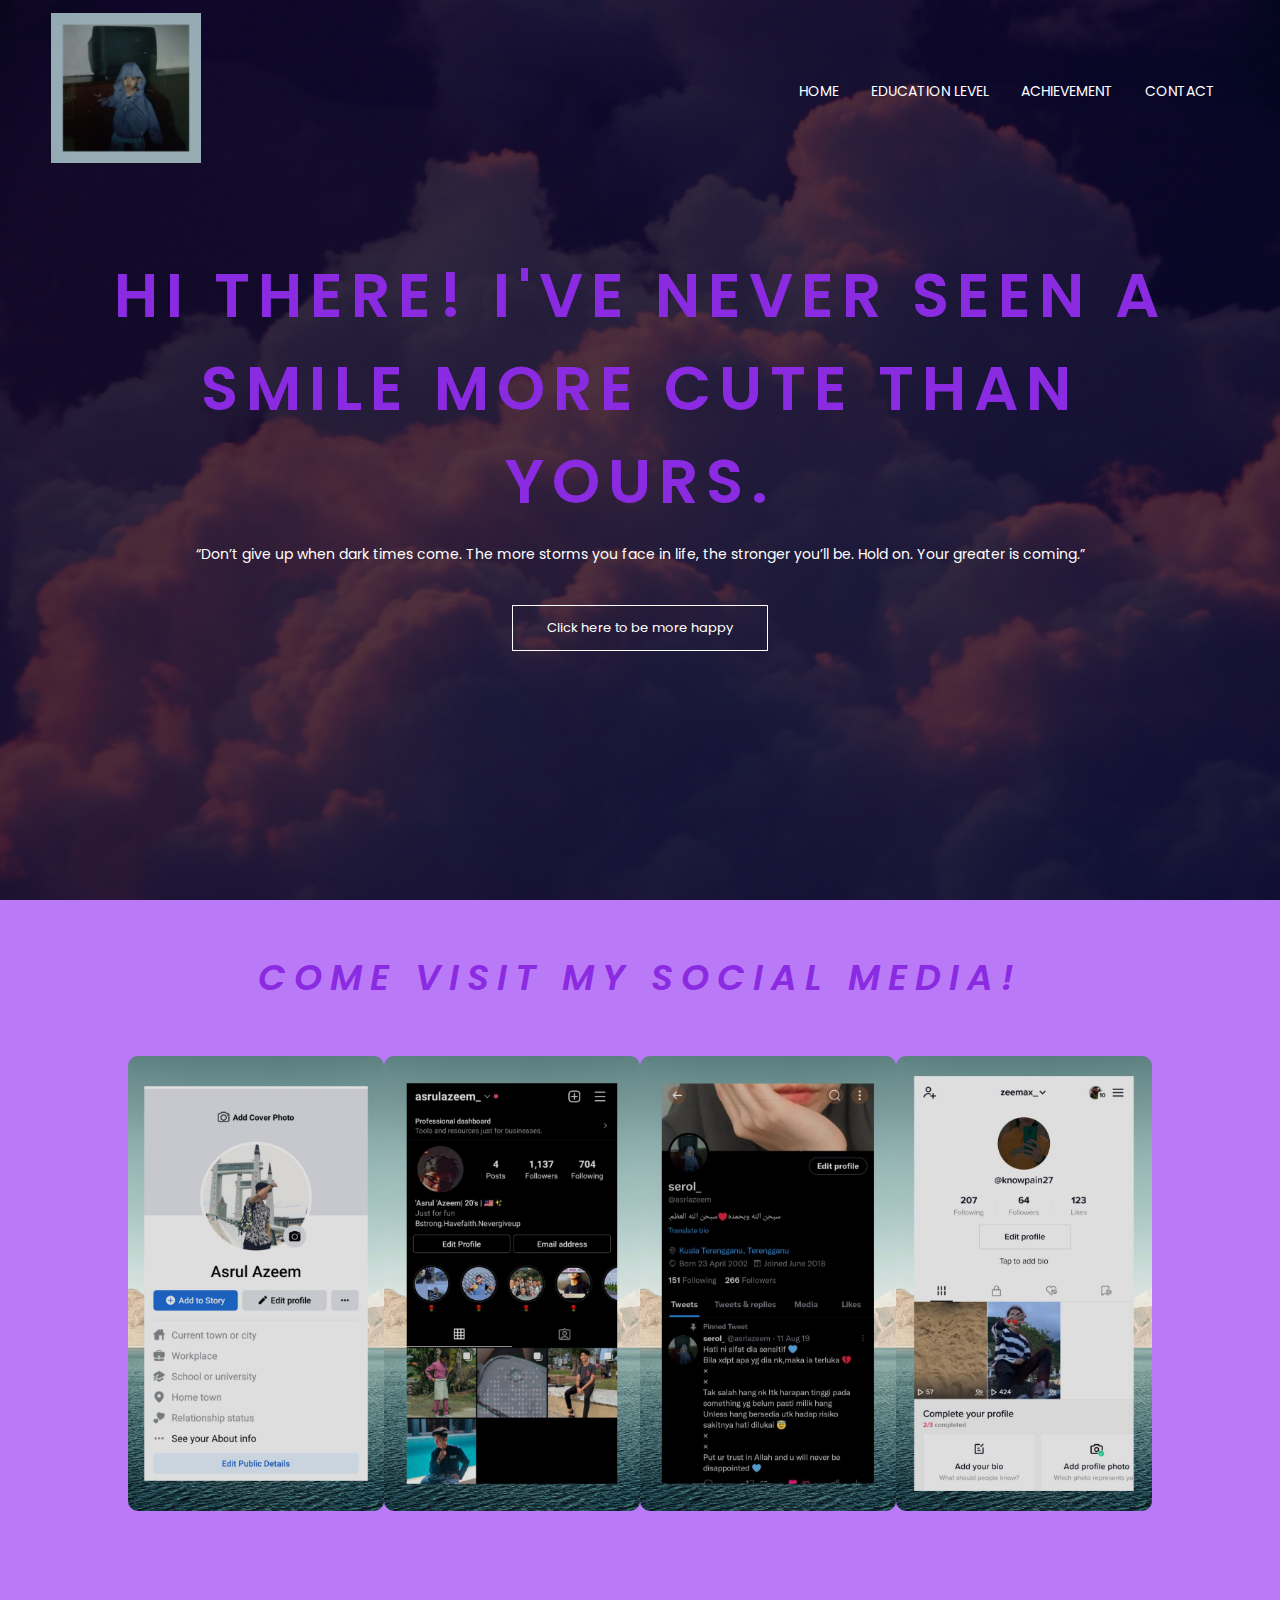
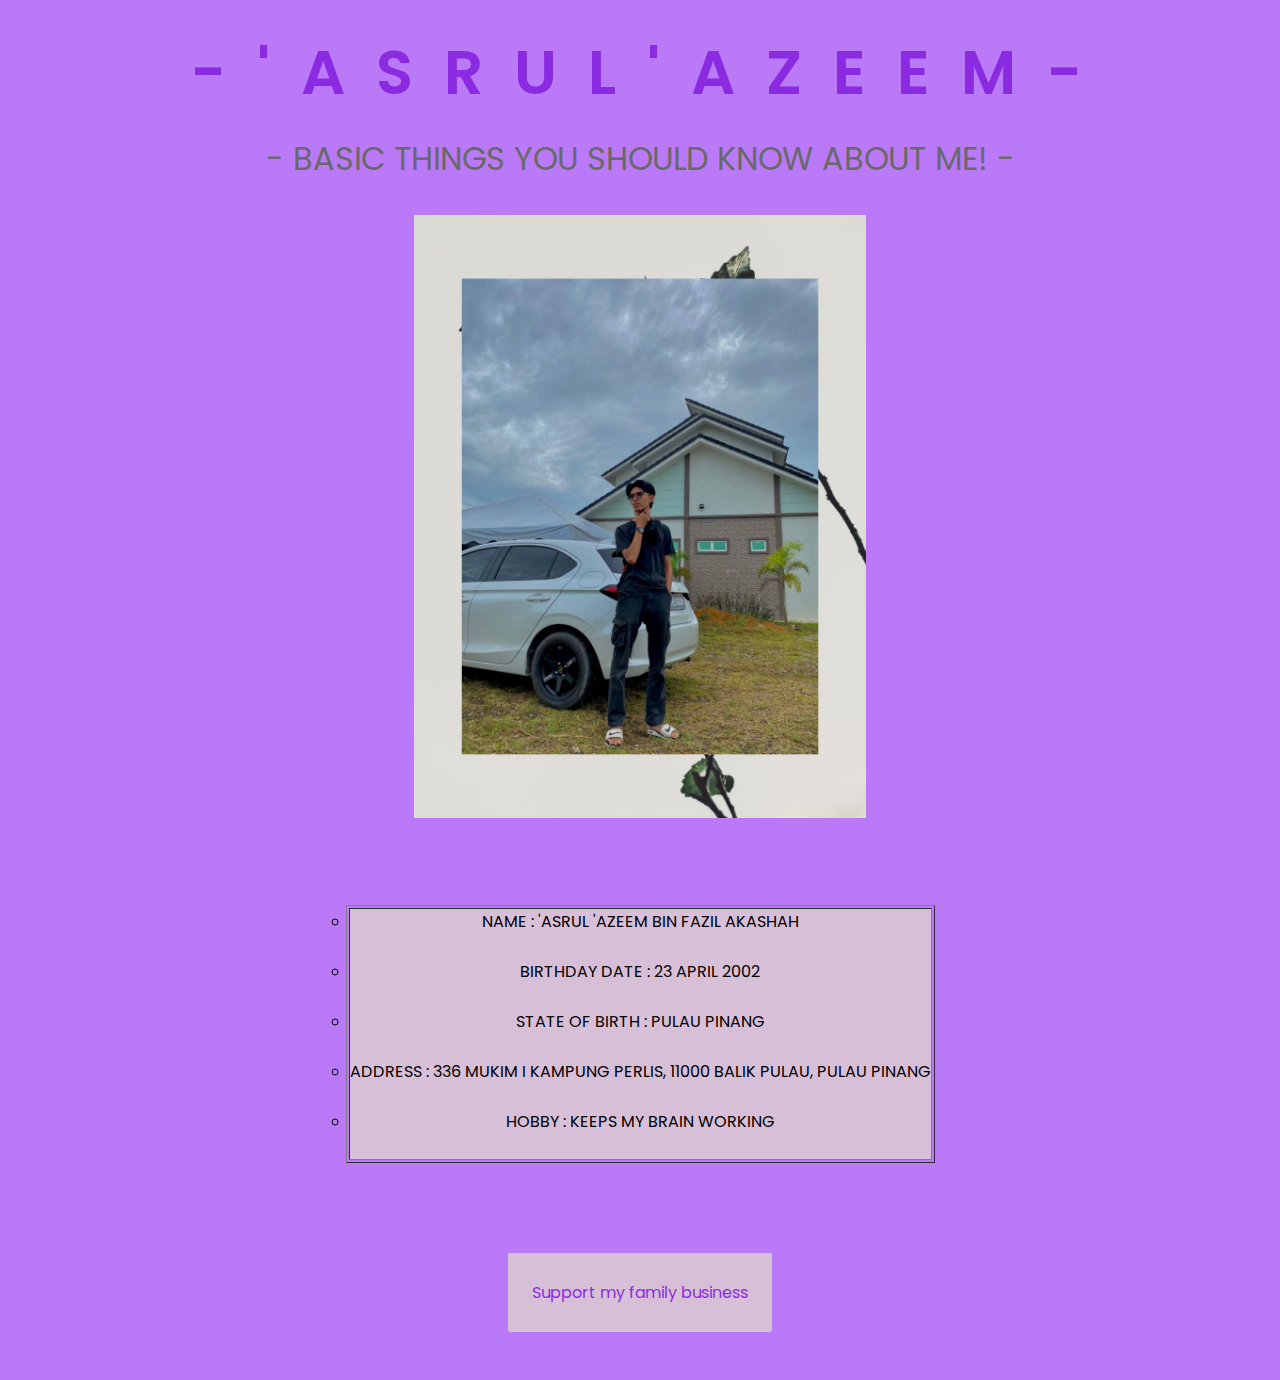
<file: index.html>
<!DOCTYPE html>
<html>
<head>
   <meta charset="UTF-8">
   <meta name="viewport" content="with=device-width, initial-scale=1.0">
   <title> EVERYTHING ABOUT ASRUL YOU SHOULD KNOW </title>
   <link rel="stylesheet" href="style.css">
   <link rel="preconnect" href="https://fonts.googleapis.com">
   <link rel="preconnect" href="https://fonts.gstatic.com" crossorigin>
   <link href="https://fonts.googleapis.com/css2?family=Poppins:wght@100;200;300;400;600;700&display=swap" rel="stylesheet">
   <link rel="stylesheet" href="https://stackpath.bootstrapcdn.com/font-awesome/4.7.0/css/font-awesome.min.css">
</head>
<body>
    <section class="header">
	<nav>
	    <a href="main.html"><img src="image/ME.jpeg" width='15%' bgcolor=white></a> 
		  <div class="nav-links" id="navLinks">
		   <i class="fa fa-times" onclick="hideMenu()"></i>
		    <ul>
			    <li><a href="index.html">HOME</a></li>
				<li><a href="educational.html">EDUCATION LEVEL</a></li>
				<li><a href="achievement.html">ACHIEVEMENT</a></li>
				<li><a href="contact.html">CONTACT</a></li>
			</ul>
		 </div>
		 <i class="fa fa-bars" onclick="showMenu()"></i>
	</nav>
	  <div class="text-box">
	    <h1>HI THERE! I'VE NEVER SEEN A SMILE MORE CUTE THAN YOURS.</h1>
		<p>“Don’t give up when dark times come. The more storms you face in life, the stronger you’ll be. Hold on. Your greater is coming.”</p>
		<a href="https://quickdraw.withgoogle.com/" target="_blank" class="play">Click here to be more happy</a>
	  </div>
	</section>

    <section class="socmed">
	  <h1><i>COME VISIT MY SOCIAL MEDIA!</i></h1>
	  
	  <div class="row">
	     <div class="media-col">
		    <img src="image/fb.jpg">
			<div class="layer">
			  <li><a href="https://www.facebook.com/asrul.azeem.50" target="_blank"><h3>FACEBOOK</h3></a></li>
			</div>
	    </div><br>
		<div class="media-col">
		    <img src="image/ig.jpg">
			<div class="layer">
			  <li><a href="https://www.instagram.com/p/ByejHujJJDL/?igshid=YmMyMTA2M2Y=" target="_blank"><h3>INSTAGRAM</h3></a></li>
			</div>
	    </div><br>
		<div class="media-col">
		    <img src="image/tt.jpg">
			<div class="layer">
			  <li><a href="https://twitter.com/asrlazeem/status/1160533631485374470?t=2l56YbPb7kqgH87Zo-6CAA&s=19" target="_blank"><h3>TWITTER</h3></a></li>
			</div>
	    </div><br>
		<div class="media-col">
		    <img src="image/tiktok.jpg">
			<div class="layer">
			  <li><a href="https://vt.tiktok.com/ZSdQk2wyG/" target="_blank"><h3>TIKTOK</h3></a></li>
			</div>
	    </div>
	  </div>
	</section>
	
	<section class="aboutme">
	  
	  <div class="container">
          <h1>- ' A S R U L  ' A Z E E M - </h1>
		  <h2>- BASIC THINGS YOU SHOULD KNOW ABOUT ME! -</h2>
		  <div class="image">
      		<img src='image/serul.jpg' alt="photo of me ehek" width='45%'>  
		  </div>
		  <center><p><table border=1><tr><td bgcolor='#D8BFD8' colspan=1 align=center>
		    <ul type='circle'>
	        <li> NAME : 'ASRUL 'AZEEM BIN FAZIL AKASHAH </li><br>
	        <li> BIRTHDAY DATE : 23 APRIL 2002 </li><br>
	        <li> STATE OF BIRTH : PULAU PINANG </li><br>
	        <li> ADDRESS :  336 MUKIM I KAMPUNG PERLIS, 11000 BALIK PULAU, PULAU PINANG </li><br>
	        <li> HOBBY  :  KEEPS MY BRAIN WORKING </li><br>
            </ul>
		  </td></tr></table></p></center>
		  <a href="https://shopee.com.my/fazilakashah?smtt=0.235673650-1652874848.9" target="_blank" class="btn">Support my family business</a>
	  </div>
	</section>

<!---------JavaScript---->

  <script>
  var navLinks = document.getElementById("navLinks");
  
  function showMenu(){
  navLinks.style.right= "0";
  }
  function hideMenu(){
  navLinks.style.right= "-200px";
  </script>

</body>
</html>
</file>
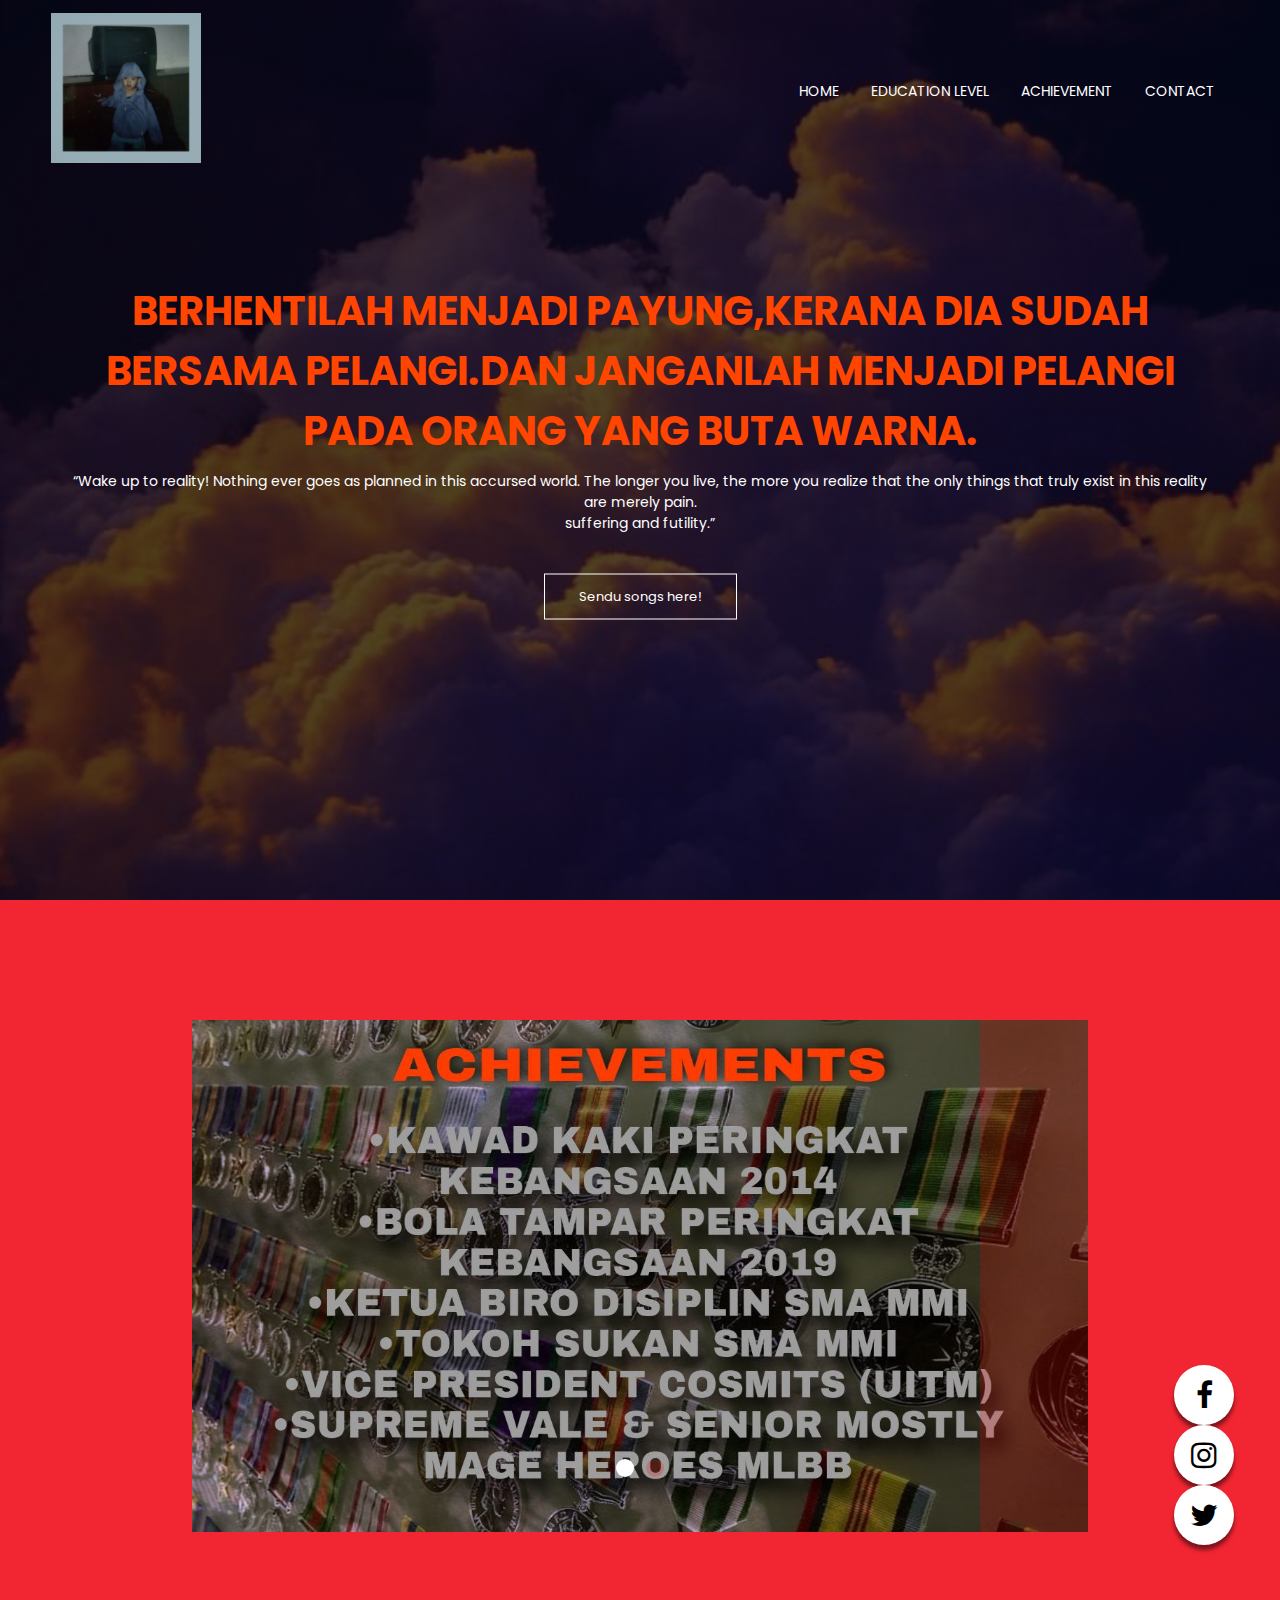
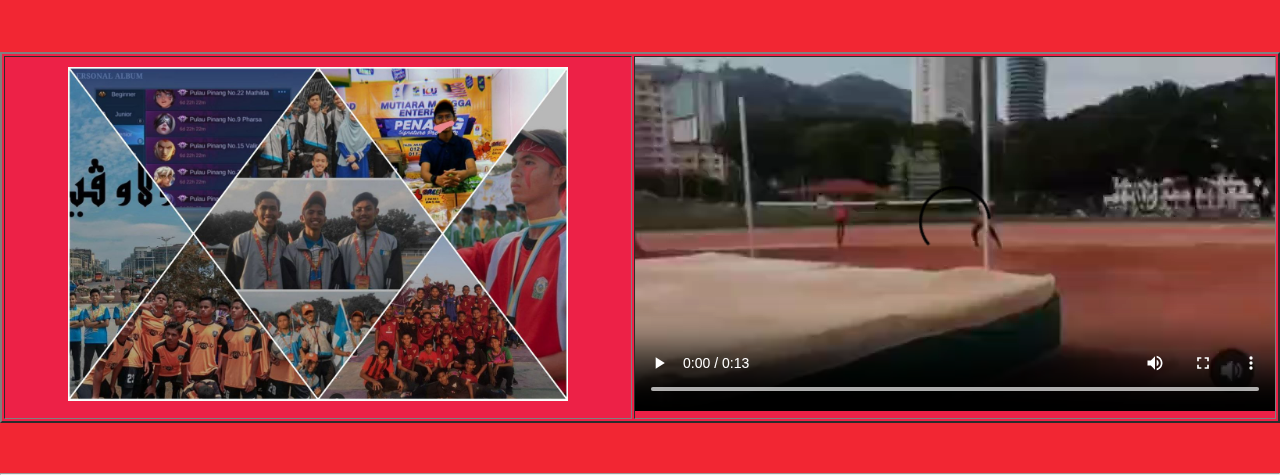
<file: achievement.html>
<!DOCTYPE html>
<html>
<head>
   <meta charset="UTF-8">
   <meta name="viewport" content="with=device-width, initial-scale=1.0">
   <title> EVERYTHING ABOUT ASRUL YOU SHOULD KNOW </title>
   <link rel="stylesheet" href="style3.css">
   <link rel="preconnect" href="https://fonts.googleapis.com">
   <link rel="preconnect" href="https://fonts.gstatic.com" crossorigin>
   <link href="https://fonts.googleapis.com/css2?family=Poppins:wght@100;200;300;400;600;700&display=swap" rel="stylesheet">
   <link rel="stylesheet" href="https://stackpath.bootstrapcdn.com/font-awesome/4.7.0/css/font-awesome.min.css">
</head>
<body>
    <section class="header">
	<nav>
	    <a href="main.html"><img src="image/ME.jpeg" width='15%' bgcolor=white></a> 
		  <div class="nav-links" id="navLinks">
		   <i class="fa fa-times" onclick="hideMenu()"></i>
		    <ul>
			    <li><a href="index.html">HOME</a></li>
				<li><a href="educational.html">EDUCATION LEVEL</a></li>
				<li><a href="achievement.html">ACHIEVEMENT</a></li>
				<li><a href="contact.html">CONTACT</a></li>
			</ul>
		 </div>
		 <i class="fa fa-bars" onclick="showMenu()"></i>
	</nav>
	  <div class="text-box">
	    <h1>BERHENTILAH MENJADI PAYUNG,KERANA DIA SUDAH BERSAMA PELANGI.DAN JANGANLAH MENJADI PELANGI PADA ORANG YANG BUTA WARNA.</h1>
		<p>“Wake up to reality! Nothing ever goes as planned in this accursed world. The longer you live, the more you realize that the only things that truly exist in this reality are merely pain.<br>suffering and futility.”</p>
		<a href="https://open.spotify.com/playlist/2aZuoSix6LYMoeokIL4i4z?si=ie_yhCeLQBioYv6XDcYWyg" target="_blank" class="play">Sendu songs here!</a>
	  </div>
	  </section>
	  
	  <section class="container">
	  
	    <input type="radio" name="images" id="i1" checked>
	    <input type="radio" name="images" id="i2">
	  
	    <div class="slide_img" id="one">
		  <img src="image/achievement.jpg">
		  <label for="i2" class="nxt"></label>
		</div>
		
		<div class="slide_img" id="two">
		  <img src="image/softskills.jpg">
		  <label for="i1" class="pre"></label>
		</div>
		
		<div class="nv">
		   <label class="dots" id="dot1" for="i2"></label>
		   <label class="dots" id="dot2" for="i1"></label>
		</div><br>
		
		<div class="icon">
	       <ul>
		  <li><a href="https://www.facebook.com/asrul.azeem.50" target="_blank"><i class="fa fa-facebook"></i></a></li>
		  <li><a href="https://www.instagram.com/p/ByejHujJJDL/?igshid=YmMyMTA2M2Y=" target="_blank"><i class="fa fa-instagram"></i></a></li>
		  <li><a href="https://twitter.com/asrlazeem/status/1160533631485374470?t=2l56YbPb7kqgH87Zo-6CAA&s=19" target="_blank"><i class="fa fa-twitter"></i></a></li>
		   </ul>
	    </div>
		
	  </section>

    <table border='2' bgcolor="#ed2147">
         <tr>
         <td><center><img src="image/ac1.jpg" width="80%"></center></td>
         <td>
         <center><video controls>
         <source src='image/ac2.mp4' type='video/mp4' size='15%'>
         </video></center></td>
         </tr>

         </table><br><br><hr>
	  
	  
<!---------JavaScript---->

  <script>
  var navLinks = document.getElementById("navLinks");
  
  function showMenu(){
  navLinks.style.right= "0";
  }
  function hideMenu(){
  navLinks.style.right= "-200px";
  </script>

</body>
</html>
</file>
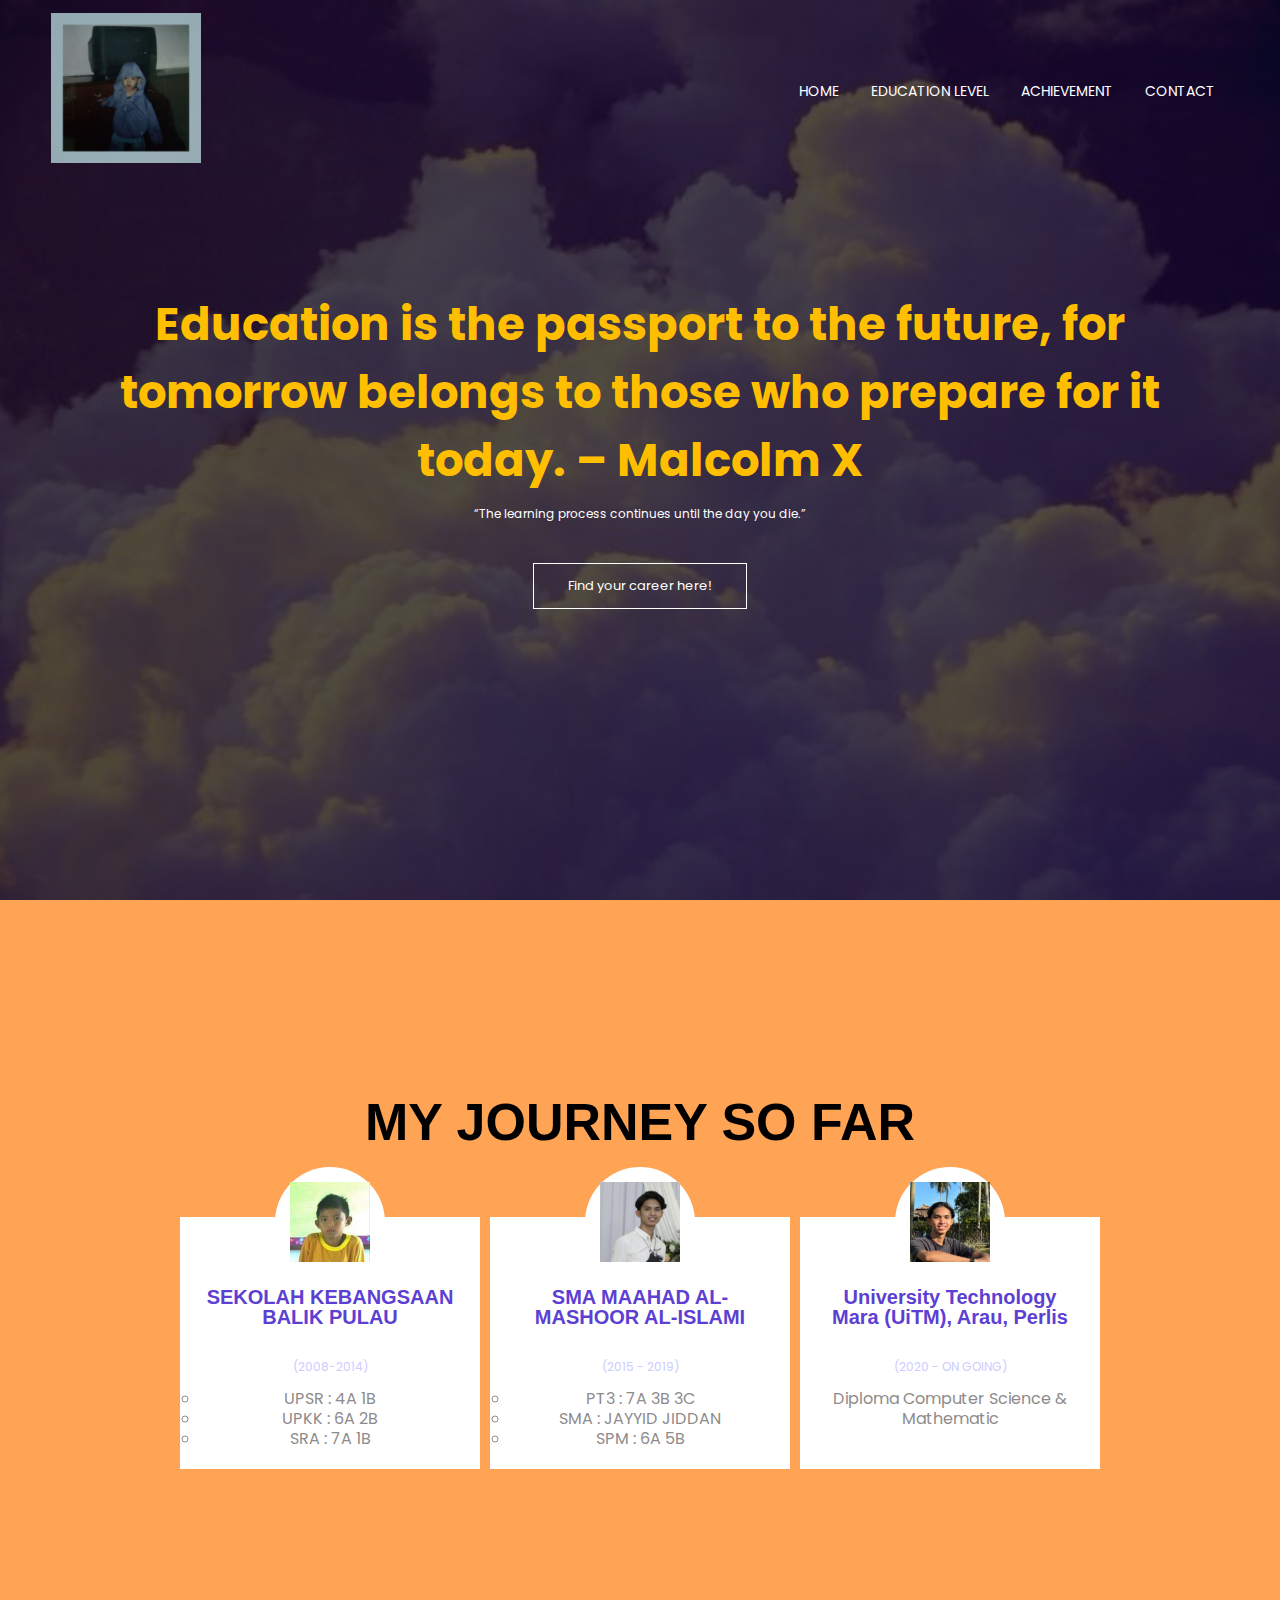
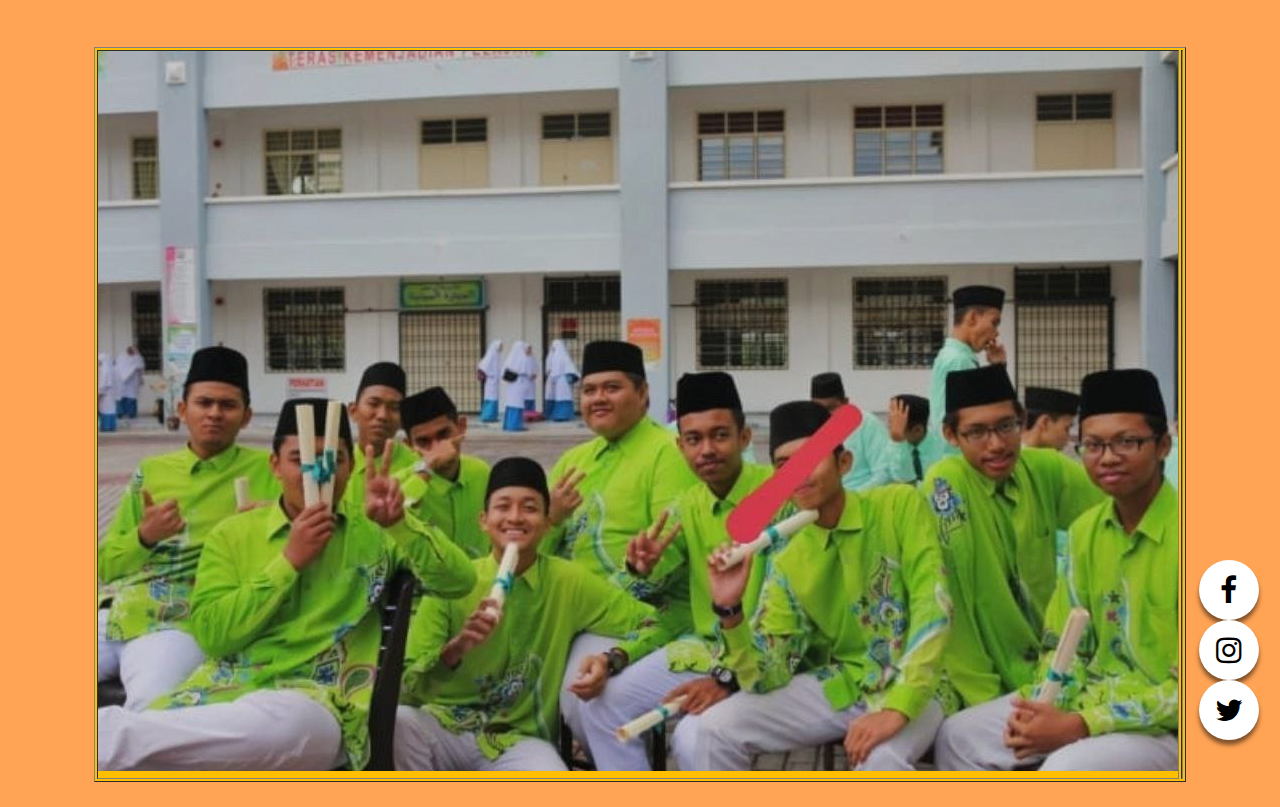
<file: educational.html>
<!DOCTYPE html>
<html>
<head>
   <meta charset="UTF-8">
   <meta name="viewport" content="with=device-width, initial-scale=1.0">
   <title> EVERYTHING ABOUT ASRUL YOU SHOULD KNOW </title>
   <link rel="stylesheet" href="style2.css">
   <link rel="preconnect" href="https://fonts.googleapis.com">
   <link rel="preconnect" href="https://fonts.gstatic.com" crossorigin>
   <link href="https://fonts.googleapis.com/css2?family=Poppins:wght@100;200;300;400;600;700&display=swap" rel="stylesheet">
   <link rel="stylesheet" href="https://stackpath.bootstrapcdn.com/font-awesome/4.7.0/css/font-awesome.min.css">
</head>
<body>
    <section class="header">
	<nav>
	    <a href="main.html"><img src="image/ME.jpeg" width='15%' bgcolor=white></a> 
		  <div class="nav-links" id="navLinks">
		   <i class="fa fa-times" onclick="hideMenu()"></i>
		    <ul>
			    <li><a href="index.html">HOME</a></li>
				<li><a href="educational.html">EDUCATION LEVEL</a></li>
				<li><a href="achievement.html">ACHIEVEMENT</a></li>
				<li><a href="contact.html">CONTACT</a></li>
			</ul>
		 </div>
		 <i class="fa fa-bars" onclick="showMenu()"></i>
	</nav>
	  <div class="text-box">
	    <h1>Education is the passport to the future, for tomorrow belongs to those who prepare for it today. – Malcolm X</h1>
		<p>“The learning process continues until the day you die.”</p>
		<a href="https://test.thecareertest.org/" target="_blank" class="play">Find your career here!</a>
	  </div>
	</section>
	
	<section>
	 <div class="wrapper">
	    <h1>MY JOURNEY SO FAR</h1>
		
		 <div class="place">
		  <div class="placebyYEAR">
		    <div class="myself">
			  <img src="image/1.jpg" alt="me during primary school">
			</div>
		    <h3>SEKOLAH KEBANGSAAN BALIK PULAU</h3>
			<p class="year">(2008-2014)</p>
			<p> <ul type='circle'>
                <li> UPSR : 4A 1B </li>
                <li> UPKK : 6A 2B </li>
	            <li> SRA  : 7A 1B </li>
                </ul> </p>
		  </div> 
		  <div class="placebyYEAR">
		    <div class="myself">
			  <img src="image/2.jpg" alt="me during secondary school">
			</div>
		    <h3>SMA MAAHAD AL-MASHOOR AL-ISLAMI</h3>
			<p class="year">(2015 - 2019)</p>
			<p> <ul type='circle'>
                <li> PT3 : 7A 3B 3C </li>
                <li> SMA : JAYYID JIDDAN </li>
                <li> SPM : 6A 5B </li>	
               </ul> </p>
		  </div>   
		  <div class="placebyYEAR">
		    <div class="myself">
			  <img src="image/3.jpg" alt="me during university">
			</div>
		    <h3>University Technology Mara (UiTM), Arau, Perlis</h3>
			<p class="year">(2020 - on going)</p>
			<p> Diploma Computer Science & Mathematic </p>		 
          </div>
		  </div>
		 </div> 
	 
	 	  <div class="icon">
	        <ul>
		  <li><a href="https://www.facebook.com/asrul.azeem.50" target="_blank"><i class="fa fa-facebook"></i></a></li>
		  <li><a href="https://www.instagram.com/p/ByejHujJJDL/?igshid=YmMyMTA2M2Y=" target="_blank"><i class="fa fa-instagram"></i></a></li>
		  <li><a href="https://twitter.com/asrlazeem/status/1160533631485374470?t=2l56YbPb7kqgH87Zo-6CAA&s=19" target="_blank"><i class="fa fa-twitter"></i></a></li>
		    </ul>
	     </div>
	</section>
	
	<center><table border='1' bgcolor="#FFBF00">
         <tr>
         <td><center><img src="image/gold.jpg" width="100%"></center></td>
         <td>
         </table></center><br>

<!---------JavaScript---->

  <script>
  var navLinks = document.getElementById("navLinks");
  
  function showMenu(){
  navLinks.style.right= "0";
  }
  function hideMenu(){
  navLinks.style.right= "-200px";
  </script>

</body>
</html>
</file>
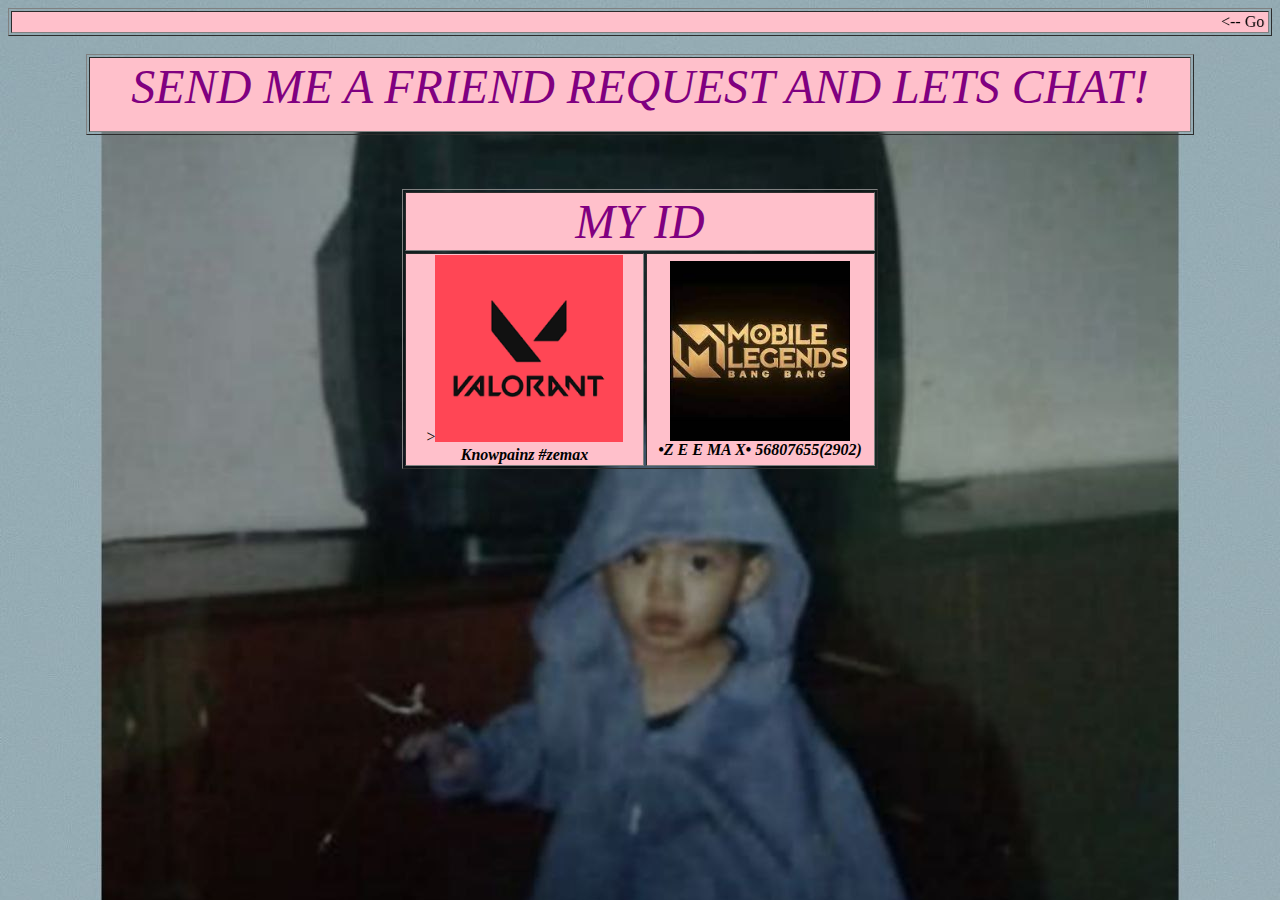
<file: ign.html>
<html>
<head>
<title>ALL MY INGAME NAME</title>
</head>

<body background='image/ME.jpeg'>

    <table border=1>
    <tr>
    <td bgcolor='pink'><marquee><-- 
	 Go into this week
     with the attitude that
     your peace,
     your health of mind,
     and your heart
     mean more than
     getting everything else done.
     That your smile matters,
     That feeling rested matters.
     That holding the hand
     of your loved ones matter.
     So pause lots,
     function at a pace
     that doesn’t pull you apart.
     Honour the things that
     make you feel good inside,
     the things that make you feel alive.
     Give time to those things this week.
     Make time the gift it is,
     by giving it to what really matters to you.></marquee></tr>
	</table><br>


<center><table border=1>
    <tr>
    <td bgcolor='pink' colspan=2 align=center><font color='purple' size='50' face='Comic San'><blockquote>
    <center><i> SEND ME A FRIEND REQUEST AND LETS CHAT! </i></center></font></td>
    </tr>
	</table></center><br>
	
	<center><table border='1'>
    <tr>
    <td colspan=2 bgcolor='pink'; align='center'><font color='purple' size='50' face='Comic San'><i> MY ID </i></font></td>
    </tr>

    <tr>
    <td align='left' bgcolor='pink'><center>><img src='image/val.png' width='80%' alt='VALORANT'><br><i><b>Knowpainz  #zemax</b></i></center></td><br>
    <td align='right' bgcolor='pink'><center><img src='image/mlbb.jpg' width='80%' alt='MOBILE LEGEND'><br><i><b>•Z E E MA X•  56807655(2902)</b></i></center></td><br>
    </tr>
	
    </table></center><br>


</body>

</html>
</file>
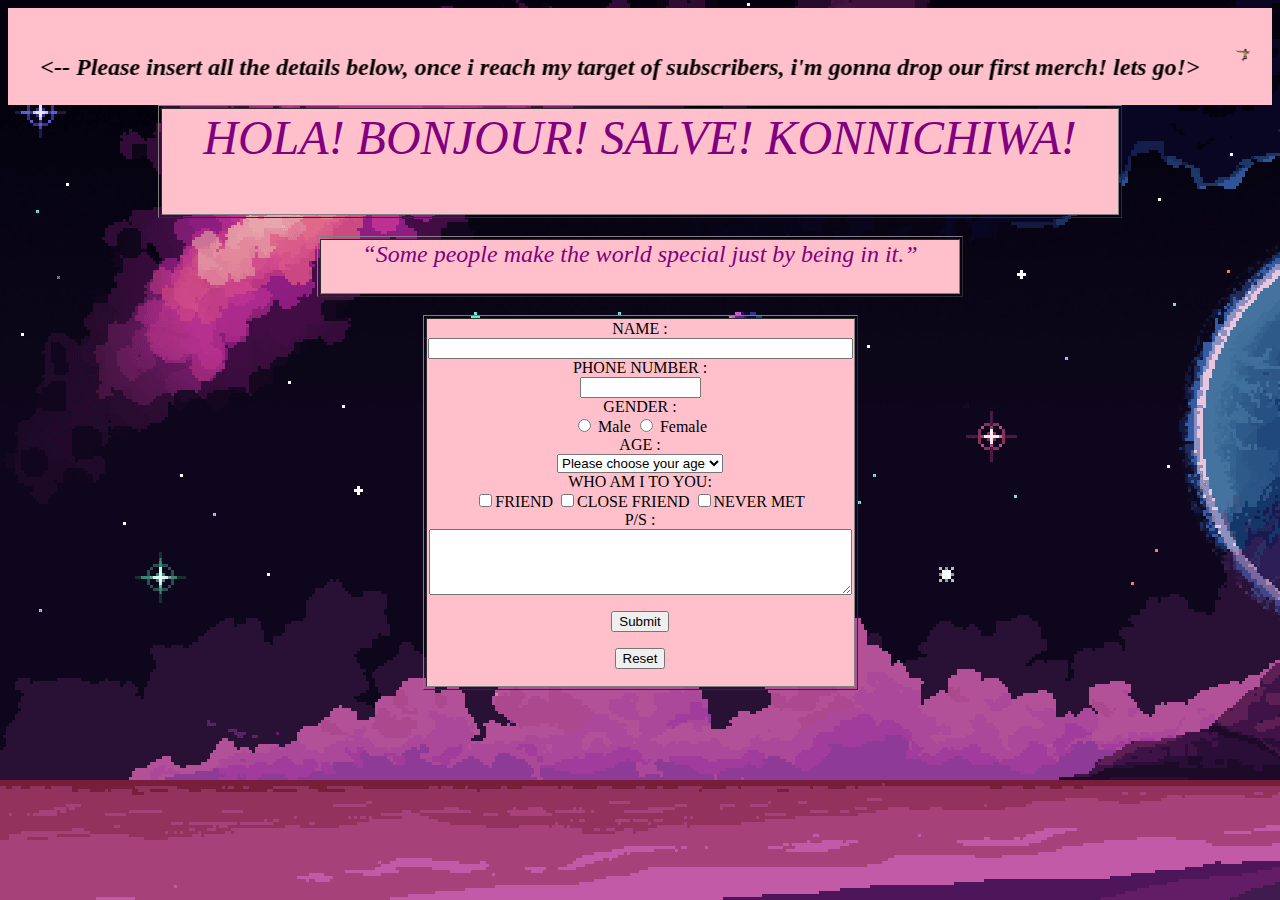
<file: subscribe.html>
<html> 
<head>
<title>Subscribtion</title>

<script>
function validateForm() {
  var a = document.forms["form 1"]["myName"].value;
  var b = document.forms["form 1"]["pass"].value;
  var c = document.forms["form 1"]["myGender"].value;
  
  if (a == "") {
    alert("Name must be filled out");
    return false;
  }
  if (b == "") {
    alert("Number must be filled out");
    return false;
  }  
  if (c == "") {
    alert("Gender must be filled out");
    return false;
  }
}
</script>


</head>

<body background='image/subs.gif'>

    <marquee width="100%" behavior="alternate" bgcolor="pink">
	<b><i><h2><p><img src="image/logo.gif" width='6%'>
	<-- Please insert all the details below, once i reach my target of subscribers, i'm gonna drop our first merch! lets go!>
	<img src="image/logo.gif" width='6%'></p></h2></i></b></marquee>

<center><table border=1>
    <tr>
    <td bgcolor='pink' colspan=2 align=center><font color='purple' size='40' face='Comic San'><blockquote><center><i> HOLA! BONJOUR! SALVE! KONNICHIWA! </tr>
	</table></center><br>
	
	<center><table border=1>
    <tr>
    <td bgcolor='pink' colspan=2 align=center><font color='purple' size='5 face='Comic San'><blockquote><center><i> “Some people make the world special just by being in it.”</tr>
	</table></center><br>
	
	<center><table border=1>
    <tr>
    <td bgcolor='pink' align=center><center> <form name="form 1" method="get" action="thankyou.html" onsubmit="return validateForm()">

NAME :<br><input type="text" name="myName" size="50"><br>

PHONE NUMBER : <br><input type="password" name="pass" size="12"><br>

GENDER :<br><input type="radio" name="myGender" value="Male"> Male
            <input type="radio" name="myGender" value="Female"> Female<br>


AGE : <br><select name="Age">
          <option> Please choose your age
          <option value="17">17 years old
          <option value="18">18 years old
          <option value="19">19 years old
          <option value="20">20 years old
          </select><br>

WHO AM I TO YOU: <br><input type="checkbox" name="FR">FRIEND
                 <input type="checkbox" name="CF">CLOSE FRIEND
                 <input type="checkbox" name="PB">NEVER MET<br>

P/S : <br><textarea name="Visions" rows="4" cols="50"></textarea><br>

<p><input type="Submit" name="Submit" value="Submit"></p>
<p><input type="reset" name="Reset" value="Reset"></p> </tr>
</table></center><br>	
	
</body>
</html>
</file>
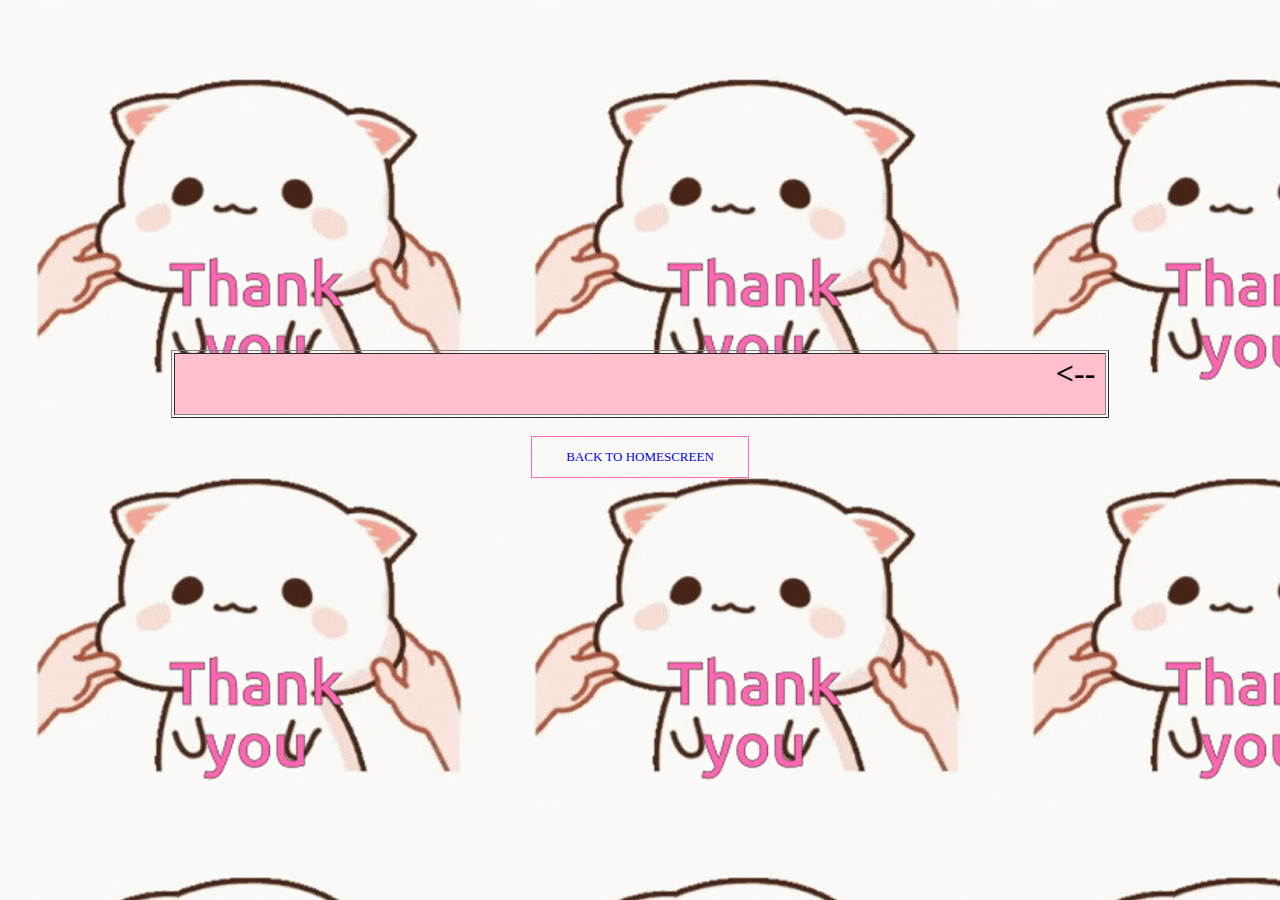
<file: thankyou.html>
<html>
<head>
<title>ALL MY INGAME NAME</title>

<link rel="stylesheet" type="text/css">
	<meta charset="utf-8">
	<meta name="viewport" content="width=device-width, initial-scale=1">
	<style type="text/css">
	
	.play{
		display: inline-block;
		text-decoration: none;
		background: ##FF69B4;
		border: 1px solid #ff69b4;
		padding: 12px 34px;
		font-size: 13px;
		position: relative;
		cursor: pointer;
	}
	.play:hover{
		border: 1px solid #f44336;
		background: #f44336;
		transition: 0.5s;
	}
	
	</style>

</head>

<body background='image/ty.gif'>

    <br><br><br><br><br><br><br><br><br><br><br><br><br><br><br><br><br><br><br>

    <center>
    <table border=1>
    <tr>
    <td bgcolor='pink'><h1><marquee><-- 
	“There is always, always, always something to be thankful for.”></marquee></h1></tr>
	</table><br></center>


    <center><a href="index.html" class="play">BACK TO HOMESCREEN</a><center>
	
	
</body>

</html>
</file>
<file: style.css>
*{
	margin: 0;
	padding: 0;
	box-sizing: border-box;
	font-family: 'Poppins', sans-serif;
	
}
html{
	fonts-size: 10px;
}
    .header{
		min-height: 100vh;
		width: 100%;
		background-image: linear-gradient(rgba(4,9,30,0.7),rgba(4,9,30,0.7)),url(image/background.webp);
        background-position: center;
		background-size: cover;
		position: relative;
	}
	nav{
		display: flex;
		padding: 1% 4%;
		justify-content: space-between;
	    align-items: center; 
	}
	nav img{
		width: 150px;
	}
	.nav-links{
		flex: 1;
		text-align: right;
	}
	.nav-links ul li{
		list-style: none;
		display: inline-block;
		padding: 10px 14px;
		position: relative;
	}
	.nav-links ul li a{
		color: #fff;
		text-decoration: none;
		font-size: 14px;
	}
	.nav-links ul li::after{
		content:'';
		width: 0%;
		height: 2px;
		background: #f44336;
		display: block;
		margin: auto;
		transition: 0.3s;
	}
	.nav-links ul li:hover::after{
		width: 100%;
	}
	.text-box{
		width: 90%;
		color: #fff;
		position: absolute;
		top: 50%;
		left: 50%;
		transform: translate(-50%,-50%);
		text-align: center;
	}
	.text-box h1{
		font-size: 62px;
	}
	.text-box p{
		margin: 10px 0 40px;
		font-size: 14px;
		color: #fff;
	}
	.play{
		display: inline-block;
		text-decoration: none;
		color: #ffffff;
		border: 1px solid #ffffff;
		padding: 12px 34px;
		font-size: 13px;
		background: transparent;
		position: relative;
		cursor: pointer;
	}
	.play:hover{
		border: 1px solid #f44336;
		background: #f44336;
		transition: 0.5s;
	}
	nav .fa{
		display: none;
	}
	
	@media(max-width: 700px){
	.text-box h1{
	    font-size: 20px;	
	}
	.nav-links ul li{
		display: block;
	}
	.nav-links{
		position: absolute;
		background: #f44336;
		height: 100vh;
		width: 200px;
		top: 0;
		right: -200px;
		text-align: left;
		z-index: 2;
		transition: 1s;
	}
	nav .fa{
		display: block;
		color: #fff;
		margin: 10px;
		font-size: 22px;
		cursor: pointer;
	}
	.nav-links ul{
		padding: 30px;
	}
}

   /*-------ABOUT ME-------*/
body{
	background: #ba7af7;
}
.container{
	max-width: 1100px;
	margin: 0 auto;
	padding: 0 3rem;
	margin-top: 4rem;
	text-align: center;
}
h1{
	color: #8A2BE2;
	font-size: 7rem;
	font-weight: 900;
	letter-spacing: 8px;
	margin-bottom: 1rem;
}
.container h1{
    font-size: 62px;
}
h2{
	color: #696969;
	font-size: 2rem;
	font-weight: 400;
}
.image{
	margin-top: 2rem;
	margin-bottom: 2%;
	cursor: pointer;
}
.container p{
    font-size: 2rem;
	color: #fff;
	line-height: 5rem;
	margin-bottom: 5rem;
}
.btn{
	display: inline-block;
	padding: 1.7rem 1.5rem;
	background: #D8BFD8;
	font-size: 1rem;
	text-decoration: none;
	color:  #8A2BE2;
	border-radius: 2px;
	transition: background 0.2s;
	margin-bottom: 3rem;
	margin-top: 1%;
}
.btn:hover{
	background: #dadada;
}
	/*------SOCMED------*/
	
	.socmed{
		width: 80%;
		margin: auto;
		text-align: center;
		padding-top: 50px;
	}
	h1{
		font-size: 36px;
		font-weight: 600;
	}
	.row{
		margin-top: 5%;
		display: flex;
		justify-content: space-between;
	}
	.media-col{
		flex-basis: 31%;
		border-radius: 10px;
		margin-bottom: 5%;
		position: relative;
		overflow: hidden;
	}
	.media-col img{
		width: 100%;
		display: block;
	}
	.layer{
		background: transparent;
		height: 100%;
		width: 100%;
		position: absolute;
		top: 0;
		left: 0;
		transition: 0.3s;
	}
	.layer:hover{
		background: rgba(226,0,0,0.7);
	}
	.layer h3{
		width: 100%;
		font-weight: 500;
		color: #FFF;
		font-size: 23px;
		bottom: 0;
		left: 50%;
		transform: translateX(-50%);
		position: absolute;
		opacity: 0;
		transition: 0.3s;
	}
	.layer:hover h3{
		bottom: 49%;
		opacity:1;
	}
</file>
<file: style3.css>
*{
	margin: 0;
	padding: 0;
	box-sizing: border-box;
	font-family: 'Poppins', sans-serif;
	
}
html{
	fonts-size: 10px;
}
    .header{
		min-height: 100vh;
		width: 100%;
		background-image: linear-gradient(rgba(4,9,30,0.7),rgba(4,9,30,0.7)),url(image/background3.webp);
        background-position: center;
		background-size: cover;
		position: relative;
	}
	nav{
		display: flex;
		padding: 1% 4%;
		justify-content: space-between;
	    align-items: center; 
	}
	nav img{
		width: 150px;
	}
	.nav-links{
		flex: 1;
		text-align: right;
	}
	.nav-links ul li{
		list-style: none;
		display: inline-block;
		padding: 10px 14px;
		position: relative;
	}
	.nav-links ul li a{
		color: #fff;
		text-decoration: none;
		font-size: 14px;
	}
	.nav-links ul li::after{
		content:'';
		width: 0%;
		height: 2px;
		background: #f44336;
		display: block;
		margin: auto;
		transition: 0.3s;
	}
	.nav-links ul li:hover::after{
		width: 100%;
	}
	.text-box{
		width: 90%;
		color: #fff;
		position: absolute;
		top: 50%;
		left: 50%;
		transform: translate(-50%,-50%);
		text-align: center;
	}
	.text-box h1{
		font-size: 40px;
		color: #FF4500;
	}
	.text-box p{
		margin: 10px 0 40px;
		font-size: 14px;
		color: #FFF;
	}
	.play{
		display: inline-block;
		text-decoration: none;
		color: #ffffff;
		border: 1px solid #ffffff;
		padding: 12px 34px;
		font-size: 13px;
		background: transparent;
		position: relative;
		cursor: pointer;
	}
	.play:hover{
		border: 1px solid #f44336;
		background: #f44336;
		transition: 0.5s;
	}
	nav .fa{
		display: none;
	}
	
	@media(max-width: 700px){
	.text-box h1{
	    font-size: 20px;	
	}
	.nav-links ul li{
		display: block;
	}
	.nav-links{
		position: absolute;
		background: #f44336;
		height: 100vh;
		width: 200px;
		top: 0;
		right: -200px;
		text-align: left;
		z-index: 2;
		transition: 1s;
	}
	nav .fa{
		display: block;
		color: #fff;
		margin: 10px;
		font-size: 22px;
		cursor: pointer;
	}
	.nav-links ul{
		padding: 30px;
	}
}
/*--ACHIEVEMENT--*/

body{
	background: #f22633;
}
.container{
	margin: 0 auto;
	margin-top: 120px;
	margin-bottom: 120px;
	position: relative;
	width: 70%;
	height: 0;
	padding-bottom: 40%;
	background: #4c4c4c;
	border: 10px #fff;
}
.slide_img{
	position: absolute;
	width: 100%;
	height: 100%;
}
.slide_img img{
	width: 100%;
	height: 100%;
}
#i1,#i2{
	display: none;
}
.pre, .nxt{
	width: 12%;
	height: 100%;
	position: absolute;
	top: 0;
	background: rgba(255,0,0,.2);
	z-index: 99;
	cursor: pointer;
}
.nxt{
	right: 0;
}
.pre{
	left: 0;
}
.nv{
	width: 100%;
	height: 11px;
	bottom: 12%;
	position: absolute;
	text-align: center;
	z-index: 99;
}
.dots{
	top:-.1px;
	width: 18px;
	height: 18px;
	margin: 0 4px;
	position: relative;
	border-radius: 50%;
	display: inline-block;
	background: rgba(255,0,0,.2);
}

.slide_img{
	z-index: -1;
}

#i1:checked ~ #one,
#i2:checked ~ #two{
	z-index: 9;
}

#i1:checked ~ .nv #dot1,
#i2:checked ~ .nv #dot2{
	background: #fff;
}
.icon{
	position: absolute;
	top: 85%;
	left: 113%;
	padding: 0;
	margin: 0;
	transform: translate(-50%, -50%);
	display: flex;
}
.icon li{
	list-style: none;
	margin: 0 15px;
}
.icon li .fa{
	font-size: 30px;
	line-height: 60px;
	transition: .6%;
	color: #000;
}
.icon li .fa:hover{
	color: #fff;
}
.icon li a{
	position: relative;
	display: block;
	width: 60px;
	height: 60px;
	border-radius: 50%;
	background-color: #fff;
	text-align: center;
	transition: .6s;
	box-shadow: 0 5px 4px rgba(0,0,0,.5);
}
.icon li a:hover{
	transform: translate(0,-10px);
}
</file>
<file: style2.css>
*{
	margin: 0;
	padding: 0;
	box-sizing: border-box;
	font-family: 'Poppins', sans-serif;
	
}
html{
	fonts-size: 10px;
}
    .header{
		min-height: 100vh;
		width: 100%;
		background-image: linear-gradient(rgba(4,9,30,0.7),rgba(4,9,30,0.7)),url(image/background2.jpg);
        background-position: center;
		background-size: cover;
		position: relative;
	}
	nav{
		display: flex;
		padding: 1% 4%;
		justify-content: space-between;
	    align-items: center; 
	}
	nav img{
		width: 150px;
	}
	.nav-links{
		flex: 1;
		text-align: right;
	}
	.nav-links ul li{
		list-style: none;
		display: inline-block;
		padding: 10px 14px;
		position: relative;
	}
	.nav-links ul li a{
		color: #fff;
		text-decoration: none;
		font-size: 14px;
	}
	.nav-links ul li::after{
		content:'';
		width: 0%;
		height: 2px;
		background: #f44336;
		display: block;
		margin: auto;
		transition: 0.3s;
	}
	.nav-links ul li:hover::after{
		width: 100%;
	}
	.text-box{
		width: 90%;
		color: #fff;
		position: absolute;
		top: 50%;
		left: 50%;
		transform: translate(-50%,-50%);
		text-align: center;
	}
	.text-box h1{
		font-size: 45px;
		color: #FFBF00;
	}
	.text-box p{
		margin: 10px 0 40px;
		font-size: 12px;
		color: #FFF;
	}
	.play{
		display: inline-block;
		text-decoration: none;
		color: #ffffff;
		border: 1px solid #ffffff;
		padding: 12px 34px;
		font-size: 13px;
		background: transparent;
		position: relative;
		cursor: pointer;
	}
	.play:hover{
		border: 1px solid #f44336;
		background: #f44336;
		transition: 0.5s;
	}
	nav .fa{
		display: none;
	}
	
	@media(max-width: 700px){
	.text-box h1{
	    font-size: 20px;	
	}
	.nav-links ul li{
		display: block;
	}
	.nav-links{
		position: absolute;
		background: #f44336;
		height: 100vh;
		width: 200px;
		top: 0;
		right: -200px;
		text-align: left;
		z-index: 2;
		transition: 1s;
	}
	nav .fa{
		display: block;
		color: #fff;
		margin: 10px;
		font-size: 22px;
		cursor: pointer;
	}
	.nav-links ul{
		padding: 30px;
	}
}
/*--education level--*/

body{
	background: #ffa354
}
.wrapper h1{
	font-size: 52px;
	color: #000;
	font-family: "Roboto", sans-serif;
	margin-bottom: 60px;
	text-align: center;
}
.wrapper h3{
	font-size: 20px;
	color: #5D3FD3;
	font-family: "Roboto", sans-serif;
	margin-bottom: 30px;
	margin-top: 50px;
}
.wrapper{
	margin-top: 15%;
	margin-bottom: 10%;
}
.place{
	display: flex;
	text-align: center;
	width: auto;
	justify-content: center;
	flex-wrap: wrap;
}
.placebyYEAR{
	background: #fff;
	margin: 5px;
	margin-bottom: 50px;
	width: 300px;
	padding: 20px;
	line-height: 20px;
	color: #8e8b8b;
	position: relative;
}
.year{
	color: #CCCCFF;
	font-size: 12px;
	text-transform: uppercase;
	margin: 12px 0;
}
.myself{
	width: 110px;
	height: 110px;
	border-radius: 50%;
	position: absolute;
	top: -50px;
	left: 50%;
	transform: translateX(-50%);
	background: #fff;
}
.myself img{
	width: 110px;
	height: 110px;
	padding: 15px;
	cursor: pointer;
}
.icon{
	position: absolute;
	top: 250%;
	left: 96%;
	padding: 0;
	margin: 0;
	transform: translate(-50%, -50%);
	display: flex;
}
.icon li{
	list-style: none;
	margin: 0 15px;
}
.icon li .fa{
	font-size: 30px;
	line-height: 60px;
	transition: .6%;
	color: #000;
}
.icon li .fa:hover{
	color: #fff;
}
.icon li a{
	position: relative;
	display: block;
	width: 60px;
	height: 60px;
	border-radius: 50%;
	background-color: #fff;
	text-align: center;
	transition: .6s;
	box-shadow: 0 5px 4px rgba(0,0,0,.5);
}
.icon li a:hover{
	transform: translate(0,-10px);
}
</file>
